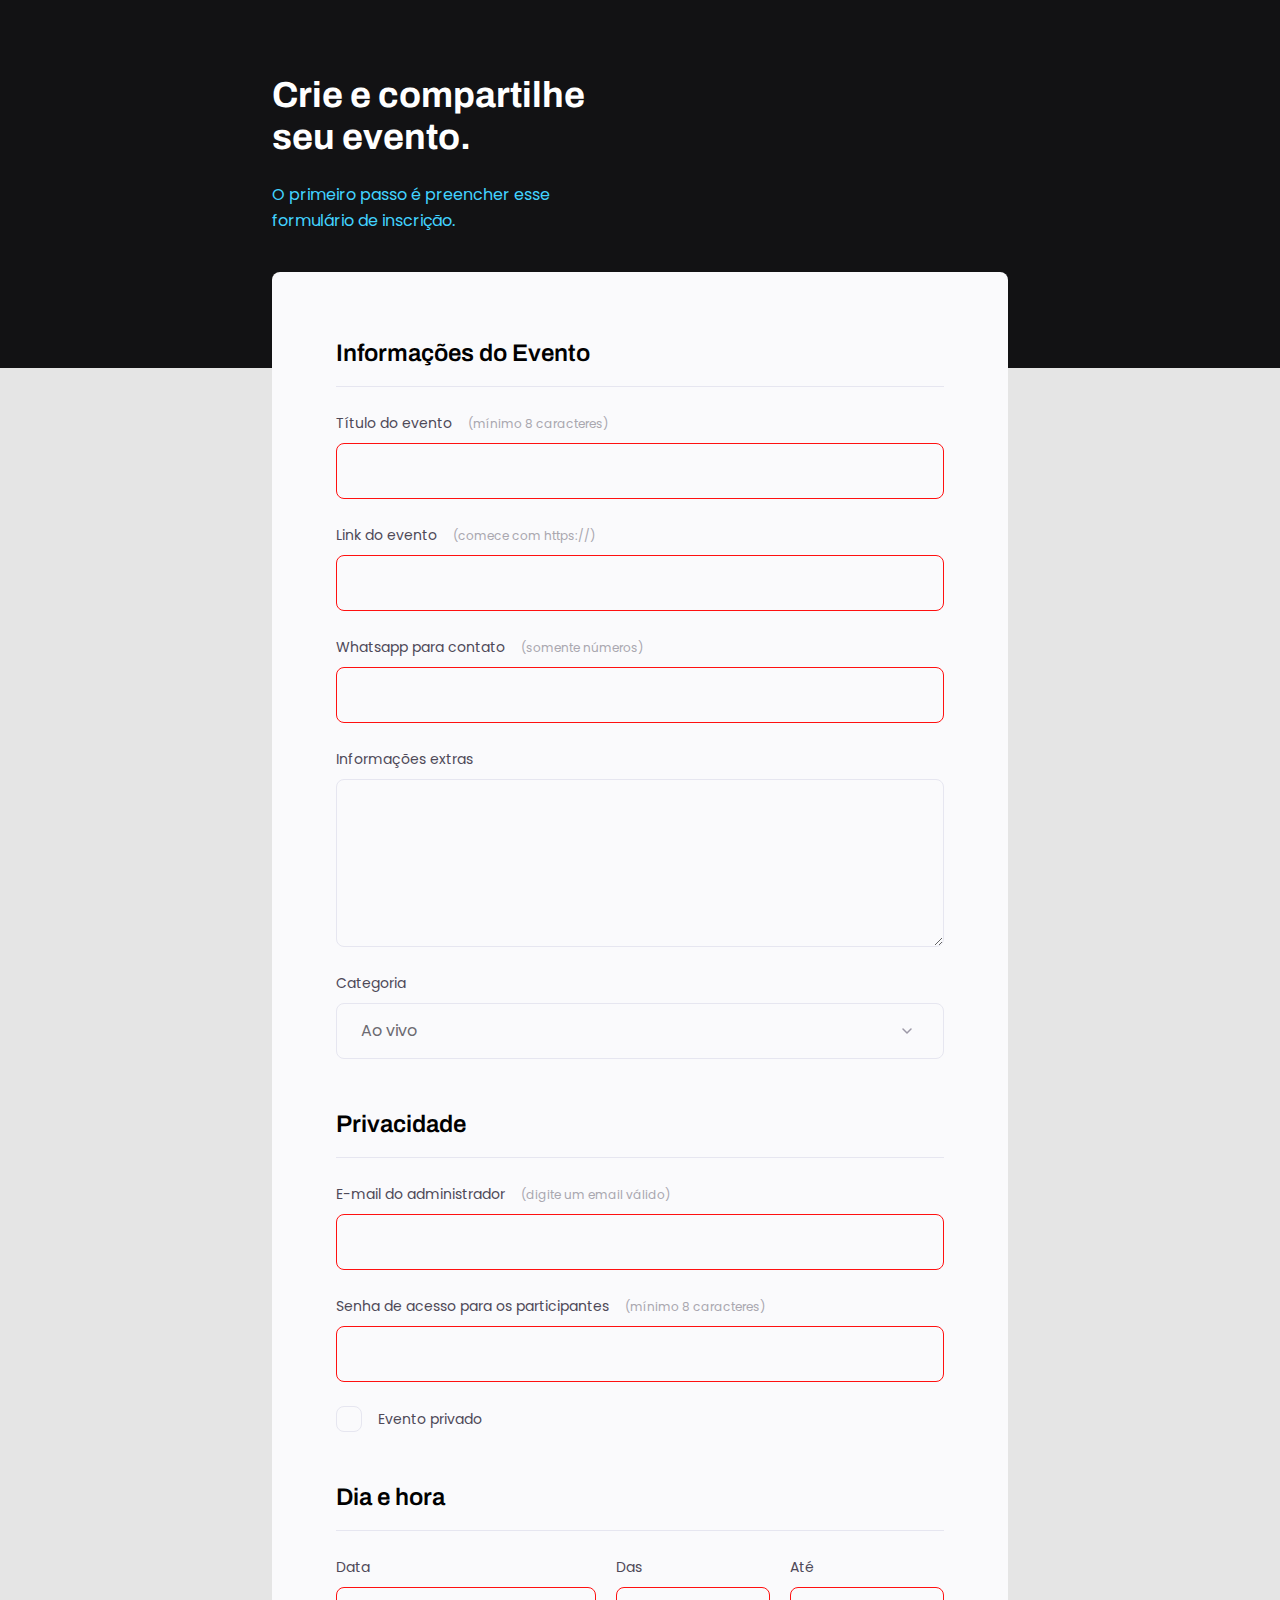
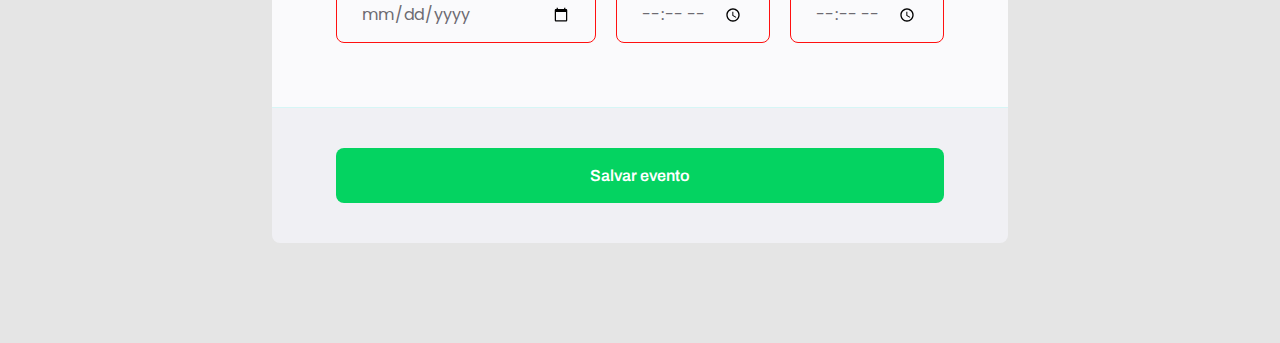
<file: index.html>
<!DOCTYPE html>
<html lang="pt-br">
<head>
  <link rel="preconnect" href="https://fonts.googleapis.com">
  <link rel="preconnect" href="https://fonts.gstatic.com" crossorigin>

  <meta charset="UTF-8">
  <meta name="viewport" content="width=device-width, initial-scale=1.0">
  <title>Crie seu evento</title>

  <link href="https://fonts.googleapis.com/css2?family=Archivo:wght@600;700&family=Poppins&display=swap" rel="stylesheet">

  <link rel="stylesheet" href="style.css">
</head>

<body>
  <div class="page">
    <header>
      <h1>Crie e compartilhe seu evento.</h1>
      <p>O primeiro passo é preencher esse<br/>
       formulário de inscrição.</p>
    </header>
    <form id="my-form">
  
      <fieldset>
        <div class="fieldset-wrapper">
        <legend>Informações do Evento</legend>

        <div class="input-wrapper">
          <label for="event-title">Título do evento <span>(mínimo 8 caracteres)</span></label>
          <input 
          type="text"
          id="event-title"
          required
          minlength="8" />
        </div>

        <div class="input-wrapper">
          <label for="event-link">Link do evento <span>(comece com https://)</span></label>
          <input 
          type="url"
          id="event-link"
          required />
        </div>

        <div class="input-wrapper">
          <label for="event-whatsapp">Whatsapp para contato <span>(somente números)</span></label>
          <input 
          type="number"
           id="event-whatsapp"
           required />
          </div>

        <div class="input-wrapper">
          <label for="event-info">Informações extras</label>
          <textarea id="event-info"></textarea>
          </div>

          <div class="input-wrapper">
            <label for="event-category">Categoria</label>
            <select id="event-category">
              <option value="live">Ao vivo</option>
              <option value="podcast">Podcast</option>
              <option value="mentorship">Mentoria</option>
            </select>
          </div>      
        </div>
      </fieldset>

      <fieldset>
        <div class="fieldset-wrapper">
        <legend>Privacidade</legend>

        <div class="input-wrapper">
          <label for="event-email">E-mail do administrador <span>(digite um email válido)</span></label>
          <input
           type="email"
           id="event-email"
           required />
        </div>

        <div class="input-wrapper">
          <label for="event-password">Senha de acesso para os participantes <span>(mínimo 8 caracteres)</span></label>
          <input 
          type="password"
          id="event-password"
          required
          minlength="8" />
          </div>

          <div class="checkbox-wrapper">
            <input type="checkbox" id="event-private" />
            <label for="event-private">Evento privado</label>
          </div>

      </div>
     </fieldset>

     <fieldset>
      <div class="fieldset-wrapper">
      <legend>Dia e hora</legend>

        <div class="col-3"> 

          <div class="input-wrapper">
            <label for="event-date">Data</label>
            <input
             type="date"
             id="event-date"
             required />
          </div>
    
          <div class="input-wrapper">
            <label for="event-begin">Das</label>
            <input 
            type="time" 
            id="event-begin"
            required />
            </div>    

            <div class="input-wrapper">
              <label for="event-end">Até</label>
              <input 
              type="time" 
              id="event-end"
              required />
              </div>  
        </div>

    
    </div>
   </fieldset>

    </form>

    <footer>
      <button
       class="button"
       type="submit"
       form="my-form">
       Salvar evento
      </button>
    </footer>

  </div>
</body>
</html>
</file>
<file: style.css>
* {  /*Usando o seletor universal */
  margin: 0;
  padding: 0;
  box-sizing: border-box; /* Apartir da borda */
}

body, input, select, textarea {
  font-family: 'Poppins', sans-serif;
}

body {
  background: #E5E5E5;
}

body::before {
  content: '';
  width: 100%;
  height: 368px;

  position: absolute;
  top: 0;
  left: 0;
  z-index: -1;
  background: #121214;
}

.page {
  width: 736px;
  margin: auto;
}

header {
  width: 319px;

  margin-top: 74px;
}

header h1 {
  font-family: 'Archivo', sans-serif;
  font-weight: bold;
  font-size: 36px;
  line-height: 42px;
  color: white;

  margin-bottom: 24px;
}

header p {
  font-size: 16px;
  line-height: 26px;

  color: #42D3FF;
}

form {
  margin-top: 38px;
  background: #FAFAFC;
  border-radius: 8px 8px 0 0; /* Deixando somente em cima a borda arrendodada */
  min-height: 300px;

  padding: 64px;

  display: flex;
  flex-direction: column;
  gap: 48px;
}

fieldset {
  border: none;
}

.fieldset-wrapper {
  display: flex;
  flex-direction: column;
  gap: 24px;
}

fieldset legend {
  font-family: 'Archivo', sans-serif;
  font-weight: 600;
  font-size: 24px;
  line-height: 34px;

  width: 100%;

  border-bottom: 1px solid #E6E6F0;
  padding-bottom: 16px;
}

.input-wrapper {
  display: flex;
  flex-direction: column;
}

.input-wrapper label,
.checkbox-wrapper label {
  font-size: 14px;
  line-height: 24px;

  color: #4E4958;

  margin-bottom: 8px;
}

.input-wrapper label span {
  margin-left: 12px;

  font-size: 12px;
  line-height: 20px;
  
  color: #a9a7af;
}

.input-wrapper label span:hover { /* Para ficar aceito na acessibilidade */
  color: #6c6a71;
}

.input-wrapper input, 
.input-wrapper textarea,
.input-wrapper select {
  background: #FAFAFC;

  border: 1px solid #E6E6F0;
  border-radius: 8px;
  
  height: 56px;

  padding: 0 24px;

  font-size: 16px;
  line-height: 26px;

  color: #6c6a71;
}

.input-wrapper textarea {
  padding: 0;
  height: 168px;
}

.input-wrapper select {
  appearance: none; /* Remover seta do select */
  -webkit-appearance: none;  /* Outros navegadores que talvez não tenha implementado */

  background-image: url("data:image/svg+xml,%3Csvg width='24' height='24' viewBox='0 0 24 24' fill='none' xmlns='http://www.w3.org/2000/svg'%3E%3Cpath d='M8 10L12 14L16 10' stroke='%239C98A6' stroke-width='1.5' stroke-linecap='round' stroke-linejoin='round'/%3E%3C/svg%3E%0A");
  background-repeat: no-repeat;
  background-position: right 24px top 50%;
}

.col-3 {
  display: flex;
  gap: 20px;
}

.col-3 > div:nth-child(1) {
  width: 100%;
}

.checkbox-wrapper {
  position: relative; /* Resolvendo problema de acessibilidade */
}

.checkbox-wrapper label {
  display:flex;
  align-items: center;
  gap: 16px;

  margin: 0;
}

.checkbox-wrapper input {
  position: absolute;
  top:0;
  left: 0;
  width: 24px;
  height: 24px;

  opacity: 0; /* Foi alterado ao invés de utilizar display: none; */
}

.checkbox-wrapper label::before {
  content: '';
  width: 24px;
  height: 24px;
  display: block;

  border: 1px solid #E6E6F0;
  border-radius: 8px;
}

.checkbox-wrapper input:checked + label::before {
  background-image: url("data:image/svg+xml,%3Csvg width='24' height='24' viewBox='0 0 24 24' fill='none' xmlns='http://www.w3.org/2000/svg'%3E%3Cpath d='M9.00016 16.1698L4.83016 11.9998L3.41016 13.4098L9.00016 18.9998L21.0002 6.99984L19.5902 5.58984L9.00016 16.1698Z' fill='%2342D3FF'/%3E%3C/svg%3E%0A");
}

.checkbox-wrapper input:focus + label::before { /* Quando tiver selecionado com o TAB(acessibilidade) */
  outline: 2px solid black;
}

footer {
  background: #F0F0F4;

  height: 136px;
  display: flex;
  flex-direction: column;

  padding: 40px 64px;

  margin-bottom: 100px;

  border-top: 1px solid #D6F6F6;
  border-radius: 0 0 8px 8px; /* Deixando somente embaixo a borda arrendodada */
}

footer .button {
  background: #04D361;
  border: 0;
  border-radius: 8px;
  height: 56px;

  font-family: 'Archivo';

  font-weight: 600;
  font-size: 16px;
  line-height: 16px;
  color: #FFFFFF;
}

footer .button:hover {
  background: #08a04c;
  cursor: pointer;
}

input:invalid {
  border: 1px solid #FF1010; /* Validação, required */
}
</file>
